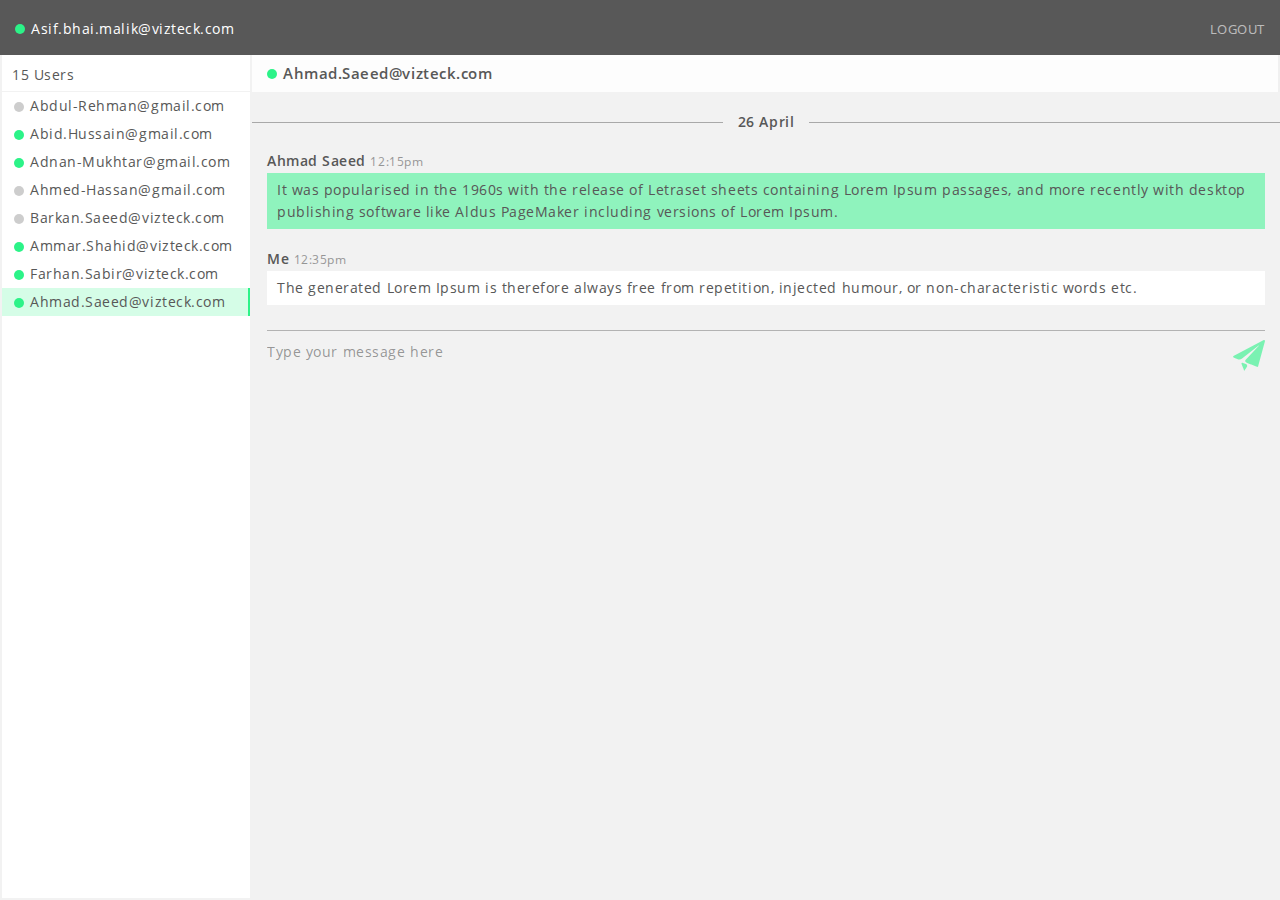
<file: htmlfiles/chat.html>
<!DOCTYPE html>
<html lang="en"><head>
<meta http-equiv="content-type" content="text/html; charset=UTF-8">
    <meta charset="utf-8">
    <meta http-equiv="X-UA-Compatible" content="IE=edge">
    <meta name="viewport" content="width=device-width, initial-scale=1">
    <meta name="description" content="">
    <meta name="author" content="">

    <title>1O1 Chat</title>

    
    <link href="css/stylesheet.css" rel="stylesheet">
    <link href="css/responsive.css" rel="stylesheet">

   
</head>

  <body>

    <span class="wrapper">
    	
        
        <!--RIGHT SECTION START HERE-->
        <span class="chat-section">
        	<div class="right-section-wrapper users_wrapper" id="users-wrapper-height">
            
            	<!--CHAT HEADER START HERE-->
            	<div class="header padding-style1 display-flex">
                	<!--<span class="header-logo">
                    	<img src="images/logo.svg" alt="logo.svg" class="img-responsive">
                    </span>-->
                	<span class="user-wrapper">
                    	<span class="status online"></span>
                        <span class="user-id">Asif.bhai.malik@vizteck.com</span>
                    </span>
                    <span class="logout-wrapper"><a href="#" class="logout">Logout</a></span>
                </div>
                <!--CHAT HEADER END HERE-->
                
                <!--CHAT START HERE-->
                <div class="display-flex display-mobile-flex" id="table">
                	<span class="chat-left" id="users">
                    	<div class="no-of-users">15 Users</div>
                        
                    	<ul class="users-list" id="users-list-id">
                        	<li class="users">
                            	<span class="status offline"></span>
                                <span class="user-id">Abdul-Rehman@gmail.com</span>
                            </li>
                            <li class="users">
                            	<span class="status online"></span>
                                <span class="user-id">Abid.Hussain@gmail.com</span>
                            </li>
                            
                             <li class="users">
                            	<span class="status online"></span>
                                <span class="user-id">Adnan-Mukhtar@gmail.com</span>
                            </li>
                            
                             <li class="users">
                            	<span class="status offline"></span>
                                <span class="user-id">Ahmed-Hassan@gmail.com</span>
                            </li>
                            
                             <li class="users">
                            	<span class="status offline"></span>
                                <span class="user-id">Barkan.Saeed@vizteck.com</span>
                            </li>
                            
                             <li class="users">
                            	<span class="status online"></span>
                                <span class="user-id">Ammar.Shahid@vizteck.com</span>
                             </li>
                            
                            <li class="users">
                            	<span class="status online"></span>
                                <span class="user-id">Farhan.Sabir@vizteck.com</span>
                            </li>
                            
                            <li class="users active">
                            	
                            	<span class="status online"></span>
                                <span class="user-id">Ahmad.Saeed@vizteck.com</span>
                            </li>
                            
                        </ul>
                        
                    </span>
                    <span id="msgs" class="chat-right">
        				<div class="message-with padding-style1">
                        	<a href="#" class="back-icon"></a>
                        	<span class="status online"></span>
                            <span class="user-id">Ahmad.Saeed@vizteck.com</span>
                        </div>
                        
                    	<div class="messages-wrapper padding-style1">
                        
                        	<div class="date-wrapper">
                        		<div class="date">
                                	<span class="date-day">26 April</span>
                                </div>
                            </div>
                            
                            <div class="messages">
                            	<span class="person-name">Ahmad Saeed <b>12:15pm</b></span>
                                <span class="who-message-me-bg message-text">
                                	It was popularised in the 1960s with the release of Letraset sheets containing Lorem Ipsum passages, and more recently with desktop publishing software like Aldus PageMaker including versions of Lorem Ipsum.
                                </span>
                            </div>
                            
                            
                            <div class="messages">
                            	<span class="person-name">Me <b>12:35pm</b></span>
                                <span class="messages-by-me-bg message-text">
                                	The generated Lorem Ipsum is therefore always free from repetition, injected humour, or non-characteristic words etc.
                                </span>
                            </div>
                            
                            
                            
                            
                            
                        </div>
                        
                        <div class="padding-style1 type-messages-wrapper">
                            <textarea class="type-messages" placeholder="Type your message here"></textarea>
                            <button type="button" class="btn-send-message">
                            	<img src="images/send-message.svg" alt="send-message.svg" class="img-responsive">
                            </button>
                        </div>
                    </span>
                </div>
                <!--CHAT END HERE-->
                
                
            </div>
        </span>
        <!--RIGHT SECTION END HERE-->
    </span>
    
	
    
    <script src="js/jquery.js"></script>
    <script>
		function resizeChatSection() {
			var windowHeight = $(window).height();
			
			// setting user list div height
			$('#users-wrapper-height').height(windowHeight);			
			function resizeTableSection() {
				var tableHeight = windowHeight - 55;
				$("#table").height(tableHeight);
			}
			function resizeUserList() {
				var userListHeight = windowHeight - 92;
				$("#users-list-id").height(userListHeight);
			}
			
			resizeTableSection();
			resizeUserList();
		}
		
		
		resizeChatSection();
		$(window).resize(function(){
			resizeChatSection();
		});
    </script>
    
    
  

</body>

</html>
</file>
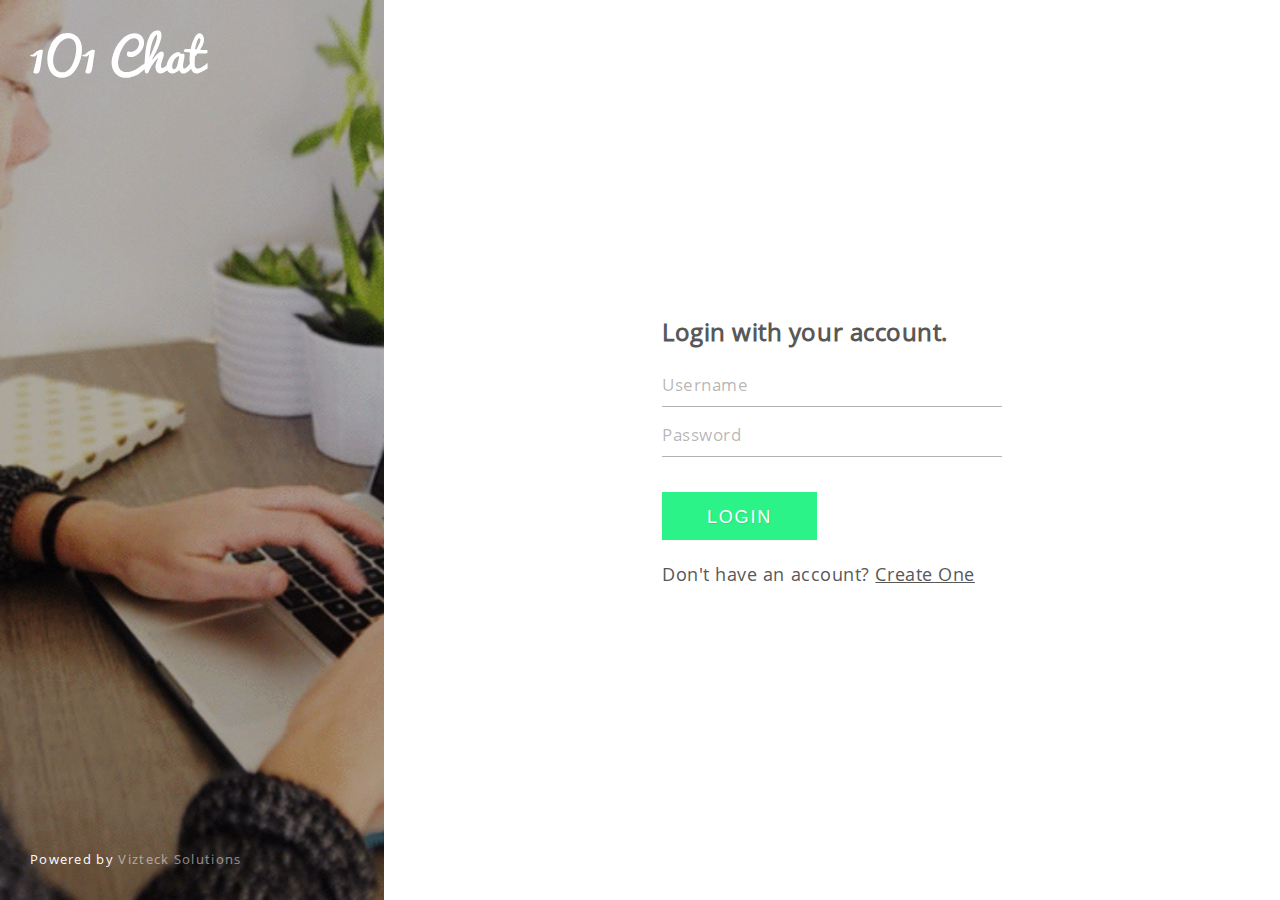
<file: htmlfiles/login.htm>
<!DOCTYPE html>
<html lang="en"><head>
<meta http-equiv="content-type" content="text/html; charset=UTF-8">
    <meta charset="utf-8">
    <meta http-equiv="X-UA-Compatible" content="IE=edge">
    <meta name="viewport" content="width=device-width, initial-scale=1">
    <meta name="description" content="">
    <meta name="author" content="">

    <title>1O1 Chat</title>

    <link href="css/stylesheet.css" rel="stylesheet">
    <link href="css/responsive.css" rel="stylesheet">

   
</head>

  <body>

    <ul class="wrapper">
    	<!--LEFT SECTION START HERE-->
    	<li class="left-section">
            <div class="logo"><img src="images/logo.svg" alt="logo.svg" class="img-responsive"></div>
            <div class="powered-by">Powered by 
            <a href="http://vizteck.com" class="vizteck" target="_blank">Vizteck Solutions</a></div>
        </li>
        <!--LEFT SECTION END HERE-->
        
        <!--RIGHT SECTION START HERE-->
        <li class="right-section">
        	<div class="right-section-wrapper login_width">
            	<h1 class="right-section-title">Login with your account.</h1>
                <span class="form-row"><input type="text" placeholder="Username" class="form-field"></span>
                <span class="form-row"><input type="password" placeholder="Password" class="form-field"></span>
                <span class="form-row"><button type="button" class="form-button primary-btn">Login</button></span>
                <span class="form-row">Don't have an account? <a href="#" class="create-one">Create One</a></span>
            </div>
        </li>
        <!--RIGHT SECTION END HERE-->
    </ul>
    
	
    

    <script type="text/javascript">
    <!-- BROWSER HEIGHT SCRIPT START HERE -->
		$(document).ready(function(){
			browserWindowheight = $(window).height();
			console.log(browserWindowheight);
			elementWindowheight = $(".profile_nav_wrapper").height();
			$(".profile_banner_wrapper").css({height: (browserWindowheight-elementWindowheight)+"px"})
			//$(".full_height").css({height: browserWindowheight+"px"})
		});
		
		window.onresize = function() {
			browserWindowheight = $(window).height();
			elementWindowheight = $(".profile_nav_wrapper").height();
			$(".profile_banner_wrapper").css({height: (browserWindowheight-elementWindowheight)+"px"})
    	};
		
		<!-- BROWSER HEIGHT SCRIPT END HERE -->
        </script>
    
    
  

</body>
</html>
</file>
<file: htmlfiles/css/stylesheet.css>
@font-face {
    font-family: 'open_sansbold';
    src: url('fonts/opensans-bold.woff2') format('woff2'),
         url('fonts/opensans-bold.woff') format('woff');
    font-weight: normal;
    font-style: normal;
}

@font-face {
    font-family: 'open_sansregular';
    src: url('fonts/opensans-regular.woff2') format('woff2'),
         url('fonts/opensans-regular.woff') format('woff');
    font-weight: normal;
    font-style: normal;
}

@font-face {
    font-family: 'open_sanssemibold';
    src: url('fonts/opensans-semibold.woff2') format('woff2'),
         url('fonts/opensans-semibold.woff') format('woff');
    font-weight: normal;
    font-style: normal;
}


*{
	padding:0;
	margin:0;
	-webkit-box-sizing:border-box;
	-moz-box-sizing:border-box;
	box-sizing:border-box;
	-webkit-transition-duration: 0.3s;
    -moz-transition-duration: 0.3s;
    -ms-transition-duration: 0.3s;
    transition-duration: 0.3s;
	}

*:focus{
	outline:none !important;
	}
	
body{
	overflow:hidden;
	font-family: 'open_sansregular';
	font-size: 18px;
	color:#585858;
	}
	
body, html{
	height:100%;
	max-height:100%;
	letter-spacing:0.03em;
	}
	
ul.wrapper{
	height:100%;
	display: -webkit-box;
  	display: -ms-flexbox;
  	display: flex;
	align-items:flex-end;
	-webkit-box-align:end;
	-ms-flex-align:end;
	-ms-grid-row-align:flex-end;
	}
	
.left-section, .right-section{
	list-style-type:none;
	}
	
.left-section{
	background:url(../images/chat-bg.gif) no-repeat center top #acacac;
	-ms-background-size:cover;
	-webkit-background-size:cover;
	-moz-background-size:cover;
	background-size:cover;
    width:30%;
	vertical-align:top;
	position:relative;
	padding:30px;
	height:100%;
	}
	
.right-section{
    width: 70%;
	-ms-flex-item-align:center;
	align-self:center;
	}
	
.chat-section{
    width:100%;
	}
	
.img-responsive{
	width:100%;
	max-width:100%;
	}
	
.text-center{
	text-align:center;
	}
	
.right-section-wrapper{
	margin:0 auto;
	}
	
h1.right-section-title{
	color:#585858;
	font-size: 24px;
    padding: 0 0 24px 0;
	}
	
span.form-row{
	display:block;
    padding: 0 0 15px 0;
	}
	
span.form-row:last-child{
	padding-bottom:0;
	padding-top:7px;
	}
	
span.form-row input.form-field{
	width:100%;
	border:none;
	border-bottom:solid 1px #b3b3b3;
    letter-spacing:0.03em;
    padding: 0 0 10px;
	font-size:17px;
	color:rgba(0, 0, 0, 0.6);
	background-color:transparent;
	font-family:"open_sansregular";
	}
	
span.form-row input.form-field::-webkit-input-placeholder {
    color: rgba(0, 0, 0, 0.3); 
	}
span.form-row input.form-field::-moz-placeholder {
    color: rgba(0, 0, 0, 0.4);  
	}
span.form-row input.form-field:-ms-input-placeholder {
    color: rgba(0, 0, 0, 0.4); 
	}
span.form-row input.form-field:-moz-placeholder {
    color: rgba(0, 0, 0, 0.4); 
	}
	
span.form-row button.form-button{
	
    margin: 20px 0 0 0;
	
	}
	
.primary-btn{
	-webkit-text-shadow: 1px 1px 1px rgba(0,0,0,0.1);
	-moz-text-shadow: 1px 1px 1px rgba(0,0,0,0.1);
    text-shadow: 1px 1px 1px rgba(0,0,0,0.1);
	cursor:pointer;
	background-color:#2cf388;
	font-size:18px;
	color:#fff;
    border: none;
    padding:15px 45px 12px;
    text-transform: uppercase;
    letter-spacing: 0.1em;
	}
	
.primary-btn:hover{
	background-color:#23e67d;
	}
		
.login_width{
	max-width:340px;
	}
	
.logo{
	width:55%;
	}
	
.powered-by{
	color:#fff;
	letter-spacing: 0.1em;
    position: absolute;
    bottom: 32px;
	font-size:13px;
	padding-right:32px;
	}
	
.powered-by a.vizteck{
	color:#fff;
	text-decoration:none;
	opacity: 0.5;
	}
	
.powered-by a.vizteck:hover{
	opacity: 0.9;
	}
	
.create-one{
	color:#585858;
	}
	
.users_wrapper{
	background:rgba(0,0,0,0.05);
	font-size:16px;
	}
	
.header{
	background-color:#585858;
	height:55px;
	}
	
.header span.user-wrapper, .header span.logout-wrapper, .header span.header-logo{
	-ms-flex-item-align:center;
    align-self:center;
	}
	
.padding-style1{
	padding-left:15px;
	padding-right:15px;
	}
	
.display-flex{
	display: -webkit-box;
    display: -ms-flexbox;
    display: flex;
	}

.chat-header{
	vertical-align:middle;
	height:55px;
	}

.logout-wrapper{
	padding-left:15px !important;
	width:85px;
    max-width:85px;
	}
		
.logout{
	color: #fff;
    float: right;
    font-size: 13px;
    margin-top:3px;
    opacity: 0.6;
    text-decoration:none;
    text-transform: uppercase;
	}
	
.logout:hover{
    opacity: 0.9;
	}
	
.user-wrapper{
	color: #fff;
    overflow: hidden;
    position: relative;
    text-overflow: ellipsis;
    white-space: nowrap;
	width:100%;
	}
	
.user-id{
	font-size: 14px;
    padding-left: 16px;
	}
	
.chat-left{
	background-color:#fff;
	border:solid 2px rgba(0, 0, 0, 0.05);
	border-top:none;
	width:300px;
	}
	
.chat-right{
	width:100%;
	}

.status{
	width:10px;
	height:10px;
	-webkit-border-radius:6px;
	-moz-border-radius:6px;
	border-radius:6px;
	position: absolute;
    top:7px;
	}
	
.offline{
	background-color:#cdcdcd;
	}
	
.online{
	background-color:#2cf388;
	}
	
ul.users-list{
	list-style-type:none;
	position:relative;
	overflow-y: auto;
	}
	
ul.users-list li.users{
	display:block;
	position:relative;
	padding:2px 15px 4px 12px;
	text-overflow: ellipsis;
    white-space: nowrap;
	overflow:hidden;
	cursor:default;
	border-right:solid 2px transparent;
	}
	
ul.users-list li.users:hover , ul.users-list li.users.active{
	background-color:rgba(44,243,136,0.2);
	border-right:solid 2px #2cf388;
	}
	
ul.users-list li.users span.status{
	top:10px;
	}
	
.no-of-users{
	 height: 37px;
	 border-bottom:solid 1px rgba(0, 0, 0, 0.05);
	 padding:10px 15px 0 10px;
	 font-size:14px;
	}
	
.type-messages-wrapper{
	position:relative;
	}
	
.type-messages{
	background-color: transparent;
    width: 100%;
    border: none;
	border-top:solid 1px #b3b3b3;
    resize: none;
	font-family: 'open_sansregular';
	padding:11px 60px 9px 0;
	font-size:14px;
	color:rgba(0, 0, 0, 0.7);
	letter-spacing: 0.04em;
	}
	
.type-messages:focus{
	border-top:solid 1px #353535;
	}
	
.type-messages::-webkit-input-placeholder {
    color: rgba(0, 0, 0, 0.4); 
	}
.type-messages::-moz-placeholder {
    color: rgba(0, 0, 0, 0.5);  
	}
.type-messages:-ms-input-placeholder {
    color: rgba(0, 0, 0, 0.5); 
	}
.type-messages:-moz-placeholder {
    color: rgba(0, 0, 0, 0.5); 
	}
	
.message-with{
	background-color:rgba(255,255,255,0.8);
    border-right:solid 2px rgba(0, 0, 0, 0.05);
	/*-webkit-box-shadow:0 3px 11px rgba(0, 0, 0, 0.07);
	-moz-box-shadow:0 3px 11px rgba(0, 0, 0, 0.07);
    box-shadow:0 3px 11px rgba(0, 0, 0, 0.07);*/
    height: 37px;
	position:relative;
	padding-top:7px;
	}
	
.btn-send-message{
	background:transparent;
 	border:none;
    cursor: pointer;
    position:absolute;
    right:15px;
	 top:10px;
    width: 32px;
	opacity:0.6;
	}
	
.message-with span.user-id{
	font-family:'open_sanssemibold';
	font-size:15px;
	}
	
.message-with span.status{
	top:13.5px;
	}
	
.messages-wrapper{
	font-size:14px;
	margin:0 0 25px 0;
	}
	
.date-wrapper{
	width:100%;
	margin:20px 0;
	}
	
.date{
	position:relative;
	margin:0 -15px;
	text-align: center;
	}
	
.date:after{
	border-bottom:solid 1px #b3b3b3;
	position:absolute;
	content:"";
	width:100%;
	height:1px;
	top:9px;
	left:0;
	z-index:-1;
	}
	
.date-day{
	display:inline-block;
	padding:0 15px;
	font-family:"open_sanssemibold";
	background:#f2f2f2;
	}
	
.messages{
	width:100%;
	margin:0 0 20px 0;
	}
	
.messages span{
	display:block;
	}
	
.messages span.person-name{
	padding:0 0 3px 0;
	font-family:"open_sanssemibold";
	}
	
.messages span.person-name b{
	font-weight:normal;
	font-size:12px;
	opacity:0.6;
	font-family: 'open_sansregular';
	}
	
.who-message-me-bg{
	background:#8ff3bd;
	
	}
	
.messages-by-me-bg{
	background:#ffffff;
	}
	
.message-text{
	padding:6px 10px;
	line-height: 22px;
	}
	
.header-logo{
	padding: 5px 29px 0 0;
    width: 150px;
	}
	
a.back-icon{
	width:20px;
	background:url(../images/back-icon.png) no-repeat left top;
	float: left;
    height: 22px;
    margin: 0 5px 0 0;
	background-size:13px;
	display:none;
	}
</file>
<file: htmlfiles/css/responsive.css>
@media (max-width:1100px){
		.logo{
		width:150px;
		}
	}

@media (max-width:768px){
	ul.wrapper, .display-mobile-flex{
		display:block;
		}
		
	.left-section, .right-section, .powered-by, .chat-left, .chat-right{
		width:100%;
		}
		
	.left-section{
		height:150px;
		}
		
	.logo {
		margin: 0 auto;
		}
		
	.powered-by{
		bottom: 25px;
		left: 0;
		padding-left: 32px;
		text-align: center;
		}
		
	.left-section{
    	height: 132px;
		}
		
	.login_width {
		max-width: 100%;
		padding: 30px;
		text-align: center;
		}
		
	.powered-by a.vizteck{
		opacity:10;
		}
		
	.chat-left, .chat-right{
		float:left;
		}
		
	a.back-icon{
		display:block;
		}
}
</file>
